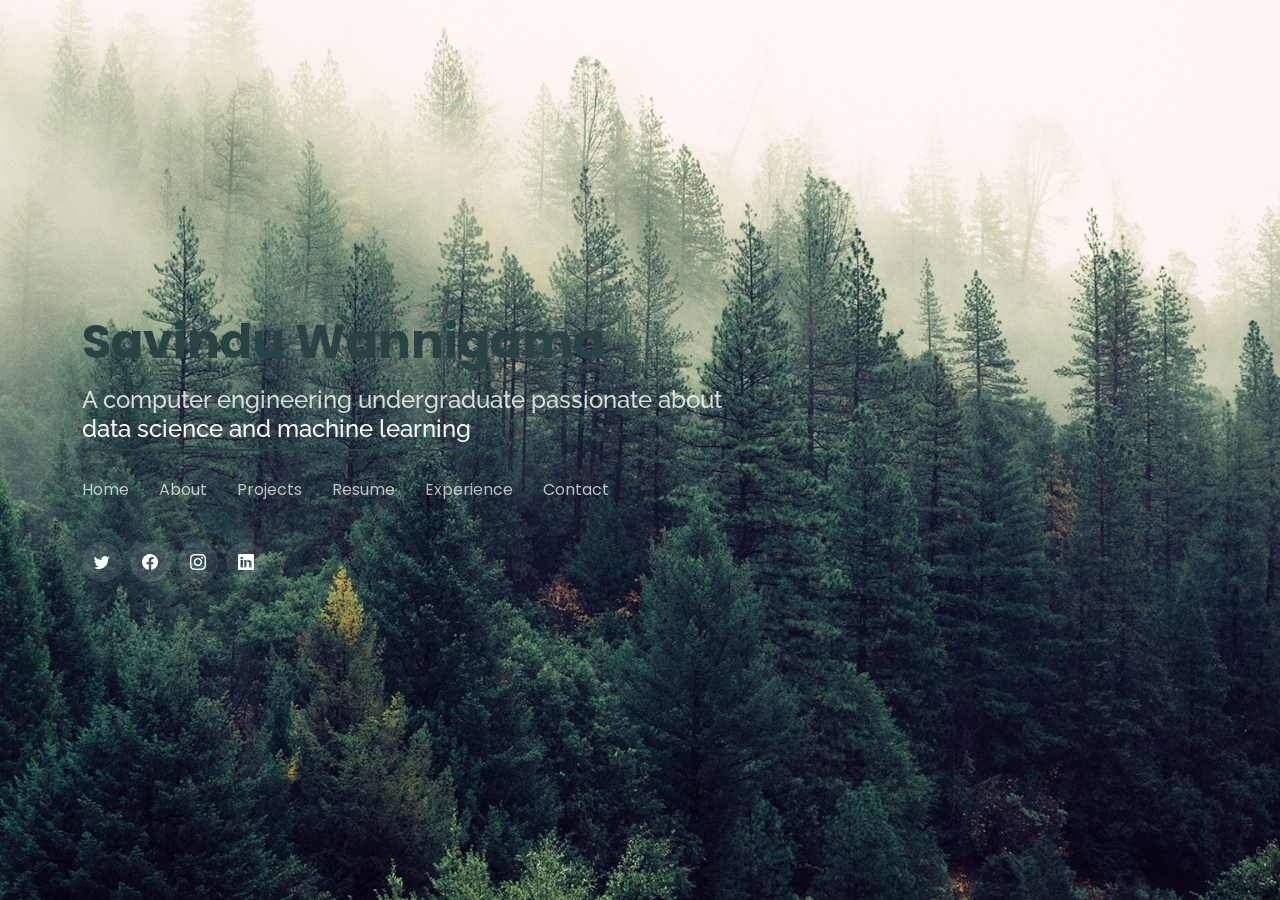
<file: index.html>
<!DOCTYPE html>
<html lang="en">

<head>
  <meta charset="utf-8">
  <meta content="width=device-width, initial-scale=1.0" name="viewport">

  <title>Savindu Wannigama</title>
  <meta content="" name="description">
  <meta content="" name="keywords">

  <!-- Favicons -->
  <link href="assets/img/favicon.png" rel="icon">
  <link href="assets/img/apple-touch-icon.png" rel="apple-touch-icon">

  <!-- Google Fonts -->
  <link href="https://fonts.googleapis.com/css?family=Open+Sans:300,300i,400,400i,600,600i,700,700i|Raleway:300,300i,400,400i,500,500i,600,600i,700,700i|Poppins:300,300i,400,400i,500,500i,600,600i,700,700i" rel="stylesheet">

  <!-- Vendor CSS Files -->
  <link href="assets/vendor/bootstrap/css/bootstrap.min.css" rel="stylesheet">
  <link href="assets/vendor/bootstrap-icons/bootstrap-icons.css" rel="stylesheet">
  <link href="assets/vendor/boxicons/css/boxicons.min.css" rel="stylesheet">
  <link href="assets/vendor/glightbox/css/glightbox.min.css" rel="stylesheet">
  <link href="assets/vendor/remixicon/remixicon.css" rel="stylesheet">
  <link href="assets/vendor/swiper/swiper-bundle.min.css" rel="stylesheet">

  <!-- Template Main CSS File -->
  <link href="assets/css/style.css" rel="stylesheet">

  <!-- =======================================================
  * Template Name: Personal - v4.8.1
  * Template URL: https://bootstrapmade.com/personal-free-resume-bootstrap-template/
  * Author: BootstrapMade.com
  * License: https://bootstrapmade.com/license/
  ======================================================== -->
</head>

<body>

  <!-- ======= Header ======= -->
  <header id="header">
    <div class="container">

      <h1><a href="index.html">Savindu Wannigama</a></h1>
      <!-- Uncomment below if you prefer to use an image logo -->
      <!-- <a href="index.html" class="mr-auto"><img src="assets/img/logo.png" alt="" class="img-fluid"></a> -->
      <!-- <h2>I'm a passionate <span>computer engineer</span> from Sri Lanka</h2> -->
      <h2>A computer engineering undergraduate passionate about <br> <span>data science and machine learning</span></h2>

      <nav id="navbar" class="navbar">
        <ul>
          <li><a class="nav-link" href="#header">Home</a></li>
          <li><a class="nav-link" href="#about">About</a></li>
          <!-- <li><a class="nav-link" href="#resume">Resume</a></li> -->

          <li><a class="nav-link" href="#portfolio">Projects</a></li>
          <li><a class="nav-link" href="docs/savinduwannigamaCV.pdf" target=”_blank”>Resume</a></li>

          <li><a class="nav-link" href="#services">Experience</a></li>
          
          <li><a class="nav-link" href="#contact">Contact</a></li>
        </ul>
        <i class="bi bi-list mobile-nav-toggle"></i>
      </nav><!-- .navbar -->

      <div class="social-links">
        <a href="https://twitter.com/savinduwanni" target=”_blank” class="twitter"><i class="bi bi-twitter"></i></a>
        <a href="https://www.facebook.com/savindu.wannigama/" target=”_blank” class="facebook"><i class="bi bi-facebook"></i></a>
        <a href="https://www.instagram.com/savinduwannigama/" target=”_blank” class="instagram"><i class="bi bi-instagram"></i></a>
        <a href="https://www.linkedin.com/in/savindu-wannigama-a62141216/" target=”_blank” class="linkedin"><i class="bi bi-linkedin"></i></a>
      </div>

    </div>
  </header><!-- End Header -->

  <!-- ======= About Section ======= -->
  <section id="about" class="about">

    <!-- ======= About Me ======= -->
    <div class="about-me container">

      <div class="section-title">
        <h2>About</h2>
        <p>Learn more about me</p>
      </div>

      <div class="row">
        <div class="col-lg-4" data-aos="fade-right">
          <img src="assets/img/me.jpg" class="img-fluid" alt="">
        </div>
        <div class="col-lg-8 pt-4 pt-lg-0 content" data-aos="fade-left">
          <h3>Computer &amp; Software Engineering Undergraduate</h3>
          <p class="fst-italic">
            I am an innovative, forward-thinking individual with an investigative mindset, looking for a challenging and growth-oriented environment to learn about data science, big data, artificial intelligence, and Machine Learning.
          </p>
          <div class="row">
            <div class="col-lg-6">
              <ul>
                <li><i class="bi bi-chevron-right"></i> <strong>Birthday:</strong> <span>30 March 1998</span></li>
                <!-- <li><i class="bi bi-chevron-right"></i> <strong>Website:</strong> <span>www.example.com</span></li> -->
                <li><i class="bi bi-chevron-right"></i> <strong>Phone:</strong> <span>+94 77 625 9252</span></li>
                <li><i class="bi bi-chevron-right"></i> <strong>City:</strong> <span>Kandy, Sri Lanka</span></li>
                <li><i class="bi bi-chevron-right"></i> <strong>Freelance:</strong> <span>Available</span></li>             
              </ul>
            </div>
            <div class="col-lg-6">
              <ul>
                <li><i class="bi bi-chevron-right"></i> <strong>Age:</strong> <span>24</span></li>
                <li><i class="bi bi-chevron-right"></i> <strong>Degree:</strong> <span>Bachelors</span></li>
                <li><i class="bi bi-chevron-right"></i> <strong>E-Mail:</strong> <span>e17369@eng.pdn.ac.lk</span></li>
              </ul>
            </div>
          </div>
          <p>
           I am Savindu Wanngama, currently a third year Computer Engineering undergraduate at the Department of Computer Engineering, Faculty of Engineering, University of Peradeniya, Sri Lanka. I completed  my General Certificate of Education - Advanced Level Examination in 2017 in the Physical Science stream, and succeeded in being ranked 6th in the country, and 1st in the province. Since then, I have been an undergraduate student as mentioned above, and have been successful in maintaining a 4.0/4.0 GPA.
          </p>
        </div>
      </div>

    </div><!-- End About Me -->

    <!-- ======= Interests ======= -->
    <div class="interests container">

      <div class="section-title">
        <h2>Achievements</h2>
      </div>

      <div class="row">
        <div class="col-lg-3 col-md-4">
          <div class="icon-box">
            <i class="ri-fingerprint-line" style="color: #ffbb2c;"></i>
            <h3> IEEEXtreme 14.0 (International)<br><br>
            Country Rank - 32/180 <br><br>Global Rank - 311/2155</li></h3>
          </div>
        </div>
        <div class="col-lg-3 col-md-4 mt-4 mt-md-0">
          <div class="icon-box">
            <i class="ri-bar-chart-box-line" style="color: #5578ff;"></i>
            <h3><br><br>Hacktitude (National)<br><br>
            Rank - 32/200+<br><br><br></h3> 
          </div>
        </div>
        <div class="col-lg-3 col-md-4 mt-4 mt-md-0">
          <div class="icon-box">
            <i class="ri-calendar-todo-line" style="color: #e80368;"></i>
            <h3><br>Mahapola Merit Scholarship (National)<br><br>
            Rank - 32/200+<br><br><br></h3>
          </div>
        </div>
        <div class="col-lg-3 col-md-4 mt-4 mt-lg-0">
          <div class="icon-box">
            <i class="ri-file-list-3-line" style="color: #e361ff;"></i>
            <h3><br>Dialog Merit Scholarship (National)<br><br>
            Rank - 32/200+<br><br><br></h3>
          </div>
        </div>
        </div>
      </div>

    </div><!-- End Interests -->


<!-- ======= Testimonials ======= --> 

<div class="testimonials container">

      <div class="section-title">
        <h2>Skills</h2>
      </div>

      <div class="testimonials-slider swiper" data-aos="fade-up" data-aos-delay="100">
        <div class="swiper-wrapper">

          <div class="swiper-slide">
            <div class="testimonial-item">
               <div class="skills container">
<h5>Languages</h5>
      <div class="row skills-content">

        <div class="col-lg-6">

          <div class="progress">
            <span class="skill">C <i class="val">100%</i></span>
            <div class="progress-bar-wrap">
              <div class="progress-bar" role="progressbar" aria-valuenow="100" aria-valuemin="0" aria-valuemax="100"></div>
            </div>
          </div>

          <div class="progress">
            <span class="skill">Java <i class="val">90%</i></span>
            <div class="progress-bar-wrap">
              <div class="progress-bar" role="progressbar" aria-valuenow="90" aria-valuemin="0" aria-valuemax="100"></div>
            </div>
          </div>

          <div class="progress">
            <span class="skill">Python <i class="val">75%</i></span>
            <div class="progress-bar-wrap">
              <div class="progress-bar" role="progressbar" aria-valuenow="75" aria-valuemin="0" aria-valuemax="100"></div>
            </div>
          </div>
          
          <div class="progress">
            <span class="skill">VerilogHDL <i class="val">90%</i></span>
            <div class="progress-bar-wrap">
              <div class="progress-bar" role="progressbar" aria-valuenow="90" aria-valuemin="0" aria-valuemax="100"></div>
            </div>
          </div>

        </div>

        <div class="col-lg-6">

          <div class="progress">
            <span class="skill">SQL <i class="val">80%</i></span>
            <div class="progress-bar-wrap">
              <div class="progress-bar" role="progressbar" aria-valuenow="80" aria-valuemin="0" aria-valuemax="100"></div>
            </div>
          </div>

          <div class="progress">
            <span class="skill">NoSQL <i class="val">90%</i></span>
            <div class="progress-bar-wrap">
              <div class="progress-bar" role="progressbar" aria-valuenow="90" aria-valuemin="0" aria-valuemax="100"></div>
            </div>
          </div>

          <div class="progress">
            <span class="skill">JavaScript<i class="val">55%</i></span>
            <div class="progress-bar-wrap">
              <div class="progress-bar" role="progressbar" aria-valuenow="55" aria-valuemin="0" aria-valuemax="100"></div>
            </div>
          </div>
          
          <div class="progress">
            <span class="skill">ARM Assembly<i class="val">90%</i></span>
            <div class="progress-bar-wrap">
              <div class="progress-bar" role="progressbar" aria-valuenow="90" aria-valuemin="0" aria-valuemax="100"></div>
            </div>
          </div>

        </div>

      </div>

    </div>
      <div class="swiper-pagination"></div>
            </div>
          </div><!-- End testimonial item -->

          <div class="swiper-slide">
            <div class="testimonial-item">
               <div class="skills container">

      <h5>Developer Tools</h5>
      <div class="row skills-content">

        <div class="col-lg-6">

          <div class="progress">
            <span class="skill">Git<i class="val">100%</i></span>
            <div class="progress-bar-wrap">
              <div class="progress-bar" role="progressbar" aria-valuenow="100" aria-valuemin="0" aria-valuemax="100"></div>
            </div>
          </div>

          <div class="progress">
            <span class="skill">VS Code <i class="val">90%</i></span>
            <div class="progress-bar-wrap">
              <div class="progress-bar" role="progressbar" aria-valuenow="90" aria-valuemin="0" aria-valuemax="100"></div>
            </div>
          </div>

          <div class="progress">
            <span class="skill">Eclipse<i class="val">75%</i></span>
            <div class="progress-bar-wrap">
              <div class="progress-bar" role="progressbar" aria-valuenow="75" aria-valuemin="0" aria-valuemax="100"></div>
            </div>
          </div>

        </div>

        <div class="col-lg-6">

          <div class="progress">
            <span class="skill">Docker <i class="val">80%</i></span>
            <div class="progress-bar-wrap">
              <div class="progress-bar" role="progressbar" aria-valuenow="80" aria-valuemin="0" aria-valuemax="100"></div>
            </div>
          </div>

          <div class="progress">
            <span class="skill">Google Cloud Platform<i class="val">90%</i></span>
            <div class="progress-bar-wrap">
              <div class="progress-bar" role="progressbar" aria-valuenow="90" aria-valuemin="0" aria-valuemax="100"></div>
            </div>
          </div>

          <div class="progress">
            <span class="skill">Node <i class="val">55%</i></span>
            <div class="progress-bar-wrap">
              <div class="progress-bar" role="progressbar" aria-valuenow="55" aria-valuemin="0" aria-valuemax="100"></div>
            </div>
          </div>
          <div class="progress"> </div>

        </div>

      </div>

    </div>
     <div class="swiper-pagination"></div>
            </div>
          </div><!-- End testimonial item -->

          <div class="swiper-slide">
            <div class="testimonial-item">
               <div class="skills container">
               <h5>Technnologies and Frameworks</h5>
               
   <div class="row skills-content">

        <div class="col-lg-6">

          <div class="progress">
            <span class="skill">Linux<i class="val">100%</i></span>
            <div class="progress-bar-wrap">
              <div class="progress-bar" role="progressbar" aria-valuenow="100" aria-valuemin="0" aria-valuemax="100"></div>
            </div>
          </div>

          <div class="progress">
            <span class="skill">Github <i class="val">90%</i></span>
            <div class="progress-bar-wrap">
              <div class="progress-bar" role="progressbar" aria-valuenow="90" aria-valuemin="0" aria-valuemax="100"></div>
            </div>
          </div>

          <div class="progress">
            <span class="skill">Express JS<i class="val">75%</i></span>
            <div class="progress-bar-wrap">
              <div class="progress-bar" role="progressbar" aria-valuenow="75" aria-valuemin="0" aria-valuemax="100"></div>
            </div>
          </div>
          <div class="progress"> </div>
            </div>
          </div>
         <!-- End testimonial item -->

        </div>
       <div class="swiper-pagination"></div>
      </div>

      <div class="owl-carousel testimonials-carousel">

      </div>
</div>
    <!-- End Testimonials  -->

    
  </section><!-- End About Section -->

 
  <!-- ======= Services Section ======= -->
  <section id="services" class="services">
    <div class="container">

      <div class="section-title">
        <h2>Experience</h2>
      </div>

      <div class="row">
        <div class="col-lg-4 col-md-6 d-flex align-items-stretch">
          <div class="icon-box">
            <div class="icon"><i class="bx bx-file"></i></div>
            <h4>Teaching Assistant</h4> 
            <h5>CO222: Programming Methodology</h5>
               <ul style="font-size:12px;text-align:Left">
                 <li> Supervised weekly 2hr long online lab sessions.</li>
                 <li>Created questions for online quizzes based on the C programming Language.</li>
                 <li>One-on-one sessions with students to tutor them on the C programming language and programming methodology
concepts.</li>
               </ul>
            <p style="font-size:13px;"><strong>May, 2021 - Sep, 2021 </strong>
            <br></p>
            <p style="font-size:14px;">Department of Computer Engineering, University of Peradeniya.</p>
          </div>
        </div>

        <div class="col-lg-4 col-md-6 d-flex align-items-stretch mt-4 mt-md-0">
          <div class="icon-box">
            <div class="icon"><i class="bx bx-file"></i></div>
             <h4>Teaching Assistant</h4> 
            <h5>CO224-2021: Computer Architecture</h5>
               <ul style="font-size:12px;text-align:Left">
                 <li>Conducted introductory tutorial sessions on labs. </li>
                 <li>Supervised 2hr long online lab sessions twice a week</li>
                 <li>Created marking schemes to mark lab sessions during a some weeks</li>
                 <li>Invigilated online quizzes every other week</li>
               </ul>
            <p style="font-size:13px;"><strong>Nov, 2021 - Jan, 2022 </strong>
            <br></p>
            <p style="font-size:14px;">Department of Computer Engineering, University of Peradeniya.</p>
          </div>
        </div>

        <div class="col-lg-4 col-md-6 d-flex align-items-stretch mt-4 mt-lg-0">
          <div class="icon-box">
            <div class="icon"><i class="bx bx-slideshow"></i></div>
              <h4>Teaching Assistant</h4> 
            <h5>CO321-2022: Embedded Systems</h5>
            <p style="font-size:13px;"><strong> Sep, 2022 - Present </strong>
            <br></p>
            <p style="font-size:14px;">Department of Computer Engineering, University of Peradeniya.</p>
          </div>
        </div>

        <div class="col-lg-4 col-md-6 d-flex align-items-stretch mt-4">
          <div class="icon-box">
            <div class="icon"><i class="bx bx-slideshow"></i></div>
              <h4>Teaching Assistant</h4> 
            <h5>CO322-2022: Data Structures and Algorithms</h5>
            <p style="font-size:13px;"><strong>Sep, 2022 - Present </strong>
            <br></p>
            <p style="font-size:14px;">Department of Computer Engineering, University of Peradeniya.</p>
          </div>
        </div>

        <div class="col-lg-4 col-md-6 d-flex align-items-stretch mt-4">
          <div class="icon-box">
            <div class="icon"><i class="bx bx-world"></i></div>
              <h4>Member of the Web Consultation Team</h4> 
               <ul style="font-size:12px;text-align:Left">
                 <li>A team of engineering undergraduates volunteering to provide web consultation services to make the digital presence of the University of Peradeniya more impressive and optimized. </li>
                 <li>The team is supervised by <a href="http://www.ce.pdn.ac.lk/academic-staff/roshan-g-ragel/">Prof. Roshan G. Ragel</a> and backed by recent graduates of Department of Computer Engineering, University of Peradeniya.</li>
               </ul>
            <p style="font-size:13px;"><strong>Aug, 2021 - Present </strong>
            <br></p>
            <p style="font-size:14px;">University of Peradeniya.</p>
          </div>
        </div>

      </div>

    </div>
  </section><!-- End Services Section -->

  <!-- ======= Portfolio Section ======= -->
  <section id="portfolio" class="portfolio">
    <div class="container">

      <div class="section-title">
        <h2>Projects</h2>
        <p>My Works</p>
      </div>

      <div class="row portfolio-container">

       <div class="col-lg-4 col-lg-2 portfolio-item filter-app">
          <div class="portfolio-wrap">
            <img src="assets/img/portfolio/project2.png" class="img-fluid" alt="">
            <div class="portfolio-info">
              <h4>Sobriety Detection Using Mobile Phone Gyroscope Data</h4>
              <p>ML, DL, Python, TensorFlow, JavaScript, No-SQL, MQTT</p>
              <div class="portfolio-links">
                <a href="https://github.com/cepdnaclk/e17-co328-Sobriety-Detection-Using-Mobile-Phone-Gyroscope-Data" target="_blank"><i class="bx bx-link"></i></a>
                <a href="Gyroscope.html" data-gallery="portfolioDetailsGallery" data-glightbox="type: external" class="portfolio-details-lightbox" title="Portfolio Details"><i class="bx bx-plus"></i></a>
              </div>
            </div>
          </div>
        </div>

        <div class="col-lg-4 col-md-6 portfolio-item filter-web">
          <div class="portfolio-wrap">
            <img src="assets/img/portfolio/project1.png" class="img-fluid" alt="">
            <div class="portfolio-info">
              <h4>Remote Proctoring <br>System</h4>
              <p>JavaScript, Node, No-SQL, <br>Raspberry Pi, Linux, Jitsi-Meet</p>
              <div class="portfolio-links">
                <a href="https://github.com/cepdnaclk/e17-3yp-remote-proctoring-system" target="_blank"><i class="bx bx-link"></i></a>
                <a href="Proctoring.html" data-gallery="portfolioDetailsGallery" data-glightbox="type: external" class="portfolio-details-lightbox" title="Portfolio Details"><i class="bx bx-plus"></i></a>
              </div>
            </div>
          </div>
        </div>

        <div class="col-lg-4 col-md-6 portfolio-item filter-app">
          <div class="portfolio-wrap">
            <img src="assets/img/portfolio/project3.png" class="img-fluid" alt="">
            <div class="portfolio-info">
               <h4>Reconstructing Highly Degraded License Plate Images <br>System</h4>
              <p>Python, OpenCV</p>
              <div class="portfolio-links">
                <a href="https://github.com/cepdnaclk/e17-co543-Mini-Project-Group-H" target="_blank"><i class="bx bx-link"></i></a>
                <a href="licenseplates.html" data-gallery="portfolioDetailsGallery" data-glightbox="type: external" class="portfolio-details-lightbox" title="Portfolio Details"><i class="bx bx-plus"></i></a>
              </div>
            </div>
          </div>
        </div>

        <div class="col-lg-4 col-md-6 portfolio-item filter-card">
          <div class="portfolio-wrap">
            <img src="assets/img/portfolio/project4.png" class="img-fluid" alt="">
            <div class="portfolio-info">
              <h4>8-Bit Single Cycle Processor <br>System</h4>
              <p>Verilog-HDL</p>
              <div class="portfolio-links">
                <a href="https://github.com/savinduwannigama/8-Bit-Single-Cycle-Processor" target="_blank"><i class="bx bx-link"></i></a>
                <a href="singlecycle.html" data-gallery="portfolioDetailsGallery" data-glightbox="type: external" class="portfolio-details-lightbox" title="Portfolio Details"><i class="bx bx-plus"></i></a>
              
              </div>
            </div>
          </div>
        </div>

        <div class="col-lg-4 col-md-6 portfolio-item filter-web">
          <div class="portfolio-wrap">
            <img src="assets/img/portfolio/project5.png" class="img-fluid" alt="">
            <div class="portfolio-info">
              <h4>Compiler for Cool Language <br>System</h4>
              <p>C++</p>
              <div class="portfolio-links">
                <a href="coolcompiler.html" target="_blank"><i class="bx bx-link"></i></a>
                <a href="coolcompiler.html" data-gallery="portfolioDetailsGallery" data-glightbox="type: external" class="portfolio-details-lightbox" title="Portfolio Details"><i class="bx bx-plus"></i></a>
              </div>
            </div>
          </div>
        </div>

        <div class="col-lg-4 col-md-6 portfolio-item filter-app">
          <div class="portfolio-wrap">
            <img src="assets/img/portfolio/project6.png" class="img-fluid" alt="">
            <div class="portfolio-info">
             <h4>Applet to Generate and Display Fractals <br>System</h4>
              <p>Java, Multi-Threading</p>
              <div class="portfolio-links">
                <a href="https://github.com/savinduwannigama/Fractal-Display-Applet" target="_blank"><i class="bx bx-link"></i></a>
                <a href="fractals.html" data-gallery="portfolioDetailsGallery" data-glightbox="type: external" class="portfolio-details-lightbox" title="Portfolio Details"><i class="bx bx-plus"></i></a>
              </div>
            </div>
          </div>
        </div>

      </div>

    </div>
  </section><!-- End Portfolio Section -->

  <!-- ======= Contact Section ======= -->
  <section id="contact" class="contact">
    <div class="container">

      <div class="section-title">
        <h2>Contact</h2>
        <p>Contact Me</p>
      </div>

      <div class="row mt-2">

        <div class="col-md-6 d-flex align-items-stretch">
          <div class="info-box">
            <i class="bx bx-map"></i>
            <h3>My Address</h3>
            <p>Kandy, Sri Lanka</p>
          </div>
        </div>

        <div class="col-md-6 mt-4 mt-md-0 d-flex align-items-stretch">
          <div class="info-box">
            <i class="bx bx-share-alt"></i>
            <h3>Social Profiles</h3>
            <div class="social-links">
              <a href="https://twitter.com/savinduwanni" class="twitter" target="_blank"><i class="bi bi-twitter"></i></a>
              <a href="https://www.facebook.com/savindu.wannigama/" class="facebook" target="_blank"><i class="bi bi-facebook"></i></a>
              <a href="https://www.instagram.com/savinduwannigama/" class="instagram" target="_blank"><i class="bi bi-instagram"></i></a>
              <a href="https://www.linkedin.com/in/savindu-wannigama-a62141216/" class="linkedin" target="_blank"><i class="bi bi-linkedin"></i></a>
            </div>
          </div>
        </div>

        <div class="col-md-6 mt-4 d-flex align-items-stretch">
          <div class="info-box">
            <i class="bx bx-envelope"></i>
            <h3>Email Me</h3>
            <a href="mailto:e17369@eng.pdn.ac.lk" target="_blank"><p style="color:white"> e17369@eng.pdn.ac.lk</p> </a>
          </div>
        </div>
        <div class="col-md-6 mt-4 d-flex align-items-stretch">
          <div class="info-box">
            <i class="bx bx-phone-call"></i>
            <h3>Call Me</h3>
            <p>+94 77 625 9252</p>
          </div>
        </div>
      </div>

      <form action="forms/contact.php" method="post" role="form" class="php-email-form mt-4">
        <div class="row">
          <div class="col-md-6 form-group">
            <input type="text" name="name" class="form-control" id="name" placeholder="Your Name" required>
          </div>
          <div class="col-md-6 form-group mt-3 mt-md-0">
            <input type="email" class="form-control" name="email" id="email" placeholder="Your Email" required>
          </div>
        </div>
        <div class="form-group mt-3">
          <input type="text" class="form-control" name="subject" id="subject" placeholder="Subject" required>
        </div>
        <div class="form-group mt-3">
          <textarea class="form-control" name="message" rows="5" placeholder="Message" required></textarea>
        </div>
        <div class="my-3">
          <div class="loading">Loading</div>
          <div class="error-message"></div>
          <div class="sent-message">Your message has been sent. Thank you!</div>
        </div>
        <div class="text-center"><button type="submit">Send Message</button></div>
      </form>

    </div>
  </section><!-- End Contact Section -->

  <div class="credits">
    <!-- All the links in the footer should remain intact. -->
    <!-- You can delete the links only if you purchased the pro version. -->
    <!-- Licensing information: https://bootstrapmade.com/license/ -->
    <!-- Purchase the pro version with working PHP/AJAX contact form: https://bootstrapmade.com/personal-free-resume-bootstrap-template/ -->
  

  <!-- Vendor JS Files -->
  <script src="assets/vendor/purecounter/purecounter_vanilla.js"></script>
  <script src="assets/vendor/bootstrap/js/bootstrap.bundle.min.js"></script>
  <script src="assets/vendor/glightbox/js/glightbox.min.js"></script>
  <script src="assets/vendor/isotope-layout/isotope.pkgd.min.js"></script>
  <script src="assets/vendor/swiper/swiper-bundle.min.js"></script>
  <script src="assets/vendor/waypoints/noframework.waypoints.js"></script>
  <script src="assets/vendor/php-email-form/validate.js"></script>

  <!-- Template Main JS File -->
  <script src="assets/js/main.js"></script>

</body>

</html>
</file>
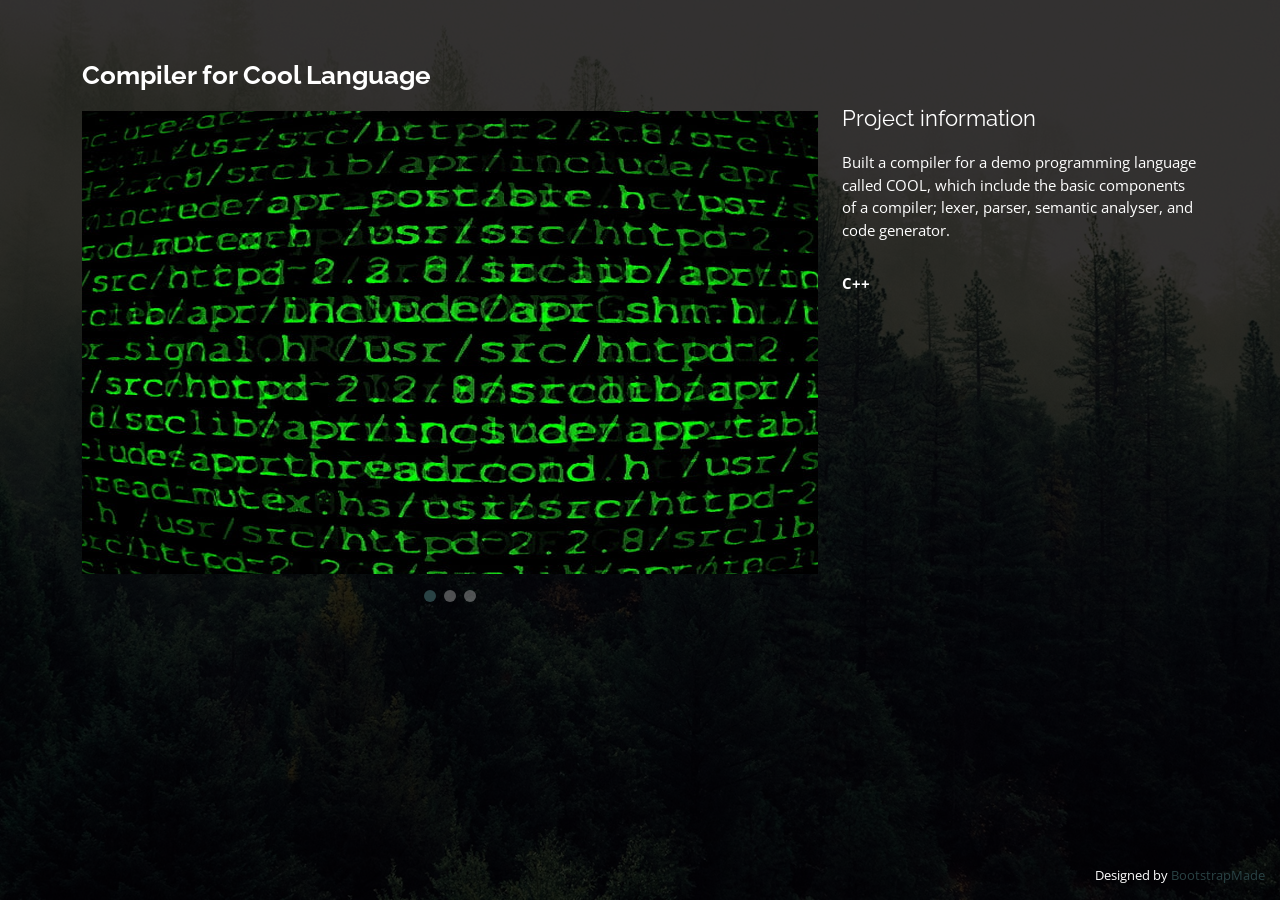
<file: coolcompiler.html>
<!DOCTYPE html>
<html lang="en">

<head>
  <meta charset="utf-8">
  <meta content="width=device-width, initial-scale=1.0" name="viewport">

  <title>Portfolio Details - Personal Bootstrap Template</title>
  <meta content="" name="description">
  <meta content="" name="keywords">

  <!-- Favicons -->
  <link href="assets/img/favicon.png" rel="icon">
  <link href="assets/img/apple-touch-icon.png" rel="apple-touch-icon">

  <!-- Google Fonts -->
  <link href="https://fonts.googleapis.com/css?family=Open+Sans:300,300i,400,400i,600,600i,700,700i|Raleway:300,300i,400,400i,500,500i,600,600i,700,700i|Poppins:300,300i,400,400i,500,500i,600,600i,700,700i" rel="stylesheet">

  <!-- Vendor CSS Files -->
  <link href="assets/vendor/bootstrap/css/bootstrap.min.css" rel="stylesheet">
  <link href="assets/vendor/bootstrap-icons/bootstrap-icons.css" rel="stylesheet">
  <link href="assets/vendor/boxicons/css/boxicons.min.css" rel="stylesheet">
  <link href="assets/vendor/glightbox/css/glightbox.min.css" rel="stylesheet">
  <link href="assets/vendor/remixicon/remixicon.css" rel="stylesheet">
  <link href="assets/vendor/swiper/swiper-bundle.min.css" rel="stylesheet">

  <!-- Template Main CSS File -->
  <link href="assets/css/style.css" rel="stylesheet">

  <!-- =======================================================
  * Template Name: Personal - v4.8.1
  * Template URL: https://bootstrapmade.com/personal-free-resume-bootstrap-template/
  * Author: BootstrapMade.com
  * License: https://bootstrapmade.com/license/
  ======================================================== -->
</head>

<body>

  <main id="main">

    <!-- ======= Portfolio Details ======= -->
    <div id="portfolio-details" class="portfolio-details">
      <div class="container">

        <div class="row">

          <div class="col-lg-8">
            <h2 class="portfolio-title">Compiler for Cool Language</h2>

            <div class="portfolio-details-slider swiper">
              <div class="swiper-wrapper align-items-center">

                <div class="swiper-slide">
                  <img src="assets/img/portfolio/project51.png" alt="">
                </div>

                <div class="swiper-slide">
                  <img src="assets/img/portfolio/project52.png" alt="">
                </div>

                <div class="swiper-slide">
                  <img src="assets/img/portfolio/project53.png" alt="">
                </div>

              </div>
              <div class="swiper-pagination"></div>
            </div>

          </div>

          <div class="col-lg-4 portfolio-info">
            <h3>Project information</h3>
            <ul>
              <li>Built a compiler for a demo programming language called COOL, which include the basic components of a compiler;
lexer, parser, semantic analyser, and code generator.</li>
            </ul>

            <p><strong>
              C++</strong>
            </p>
          </div>

        </div>

      </div>
    </div><!-- End Portfolio Details -->

  </main><!-- End #main -->

  <div class="credits">
    <!-- All the links in the footer should remain intact. -->
    <!-- You can delete the links only if you purchased the pro version. -->
    <!-- Licensing information: https://bootstrapmade.com/license/ -->
    <!-- Purchase the pro version with working PHP/AJAX contact form: https://bootstrapmade.com/personal-free-resume-bootstrap-template/ -->
    Designed by <a href="https://bootstrapmade.com/">BootstrapMade</a>
  </div>

  <!-- Vendor JS Files -->
  <script src="assets/vendor/purecounter/purecounter_vanilla.js"></script>
  <script src="assets/vendor/bootstrap/js/bootstrap.bundle.min.js"></script>
  <script src="assets/vendor/glightbox/js/glightbox.min.js"></script>
  <script src="assets/vendor/isotope-layout/isotope.pkgd.min.js"></script>
  <script src="assets/vendor/swiper/swiper-bundle.min.js"></script>
  <script src="assets/vendor/waypoints/noframework.waypoints.js"></script>
  <script src="assets/vendor/php-email-form/validate.js"></script>

  <!-- Template Main JS File -->
  <script src="assets/js/main.js"></script>

</body>

</html>
</file>
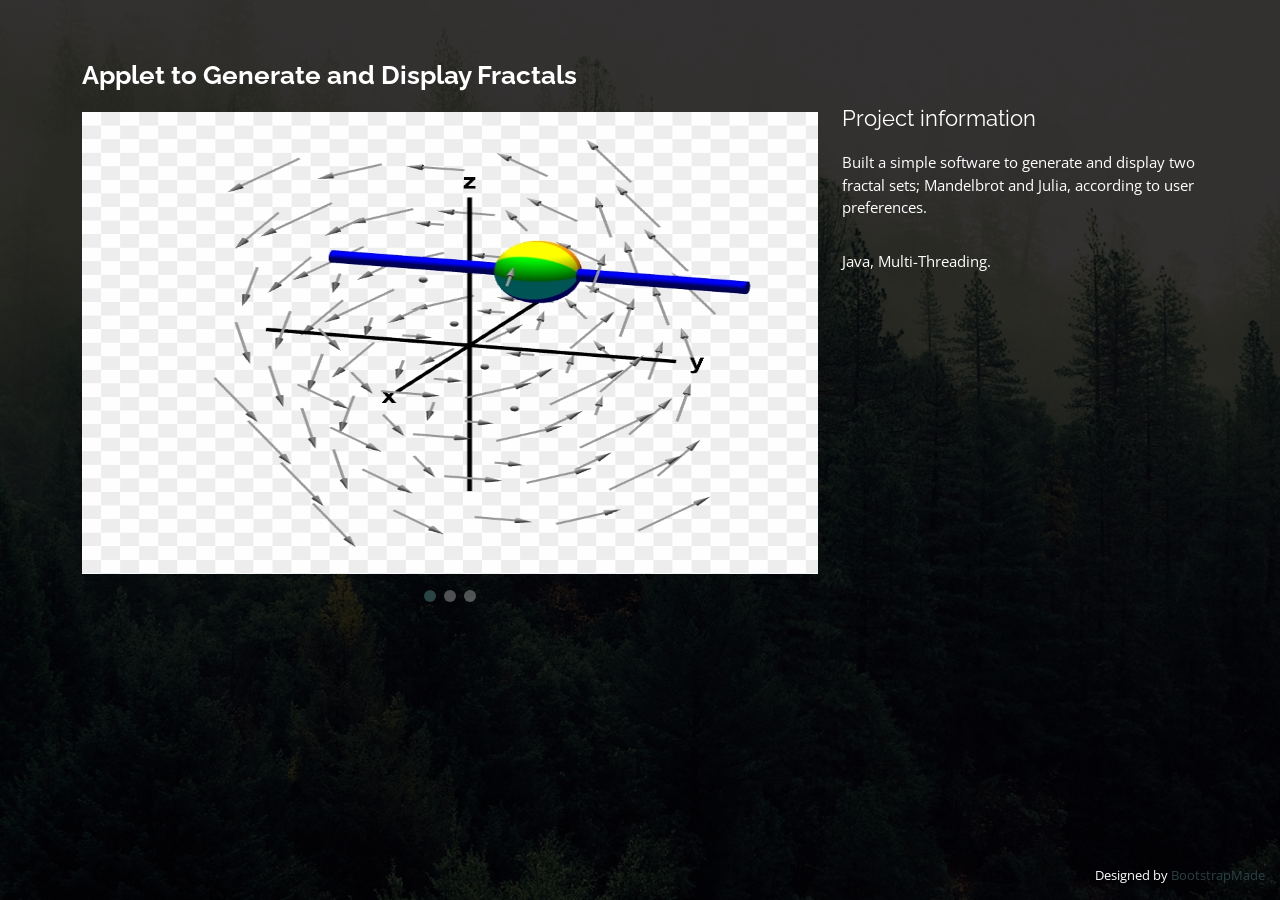
<file: fractals.html>
<!DOCTYPE html>
<html lang="en">

<head>
  <meta charset="utf-8">
  <meta content="width=device-width, initial-scale=1.0" name="viewport">

  <title>Portfolio Details - Personal Bootstrap Template</title>
  <meta content="" name="description">
  <meta content="" name="keywords">

  <!-- Favicons -->
  <link href="assets/img/favicon.png" rel="icon">
  <link href="assets/img/apple-touch-icon.png" rel="apple-touch-icon">

  <!-- Google Fonts -->
  <link href="https://fonts.googleapis.com/css?family=Open+Sans:300,300i,400,400i,600,600i,700,700i|Raleway:300,300i,400,400i,500,500i,600,600i,700,700i|Poppins:300,300i,400,400i,500,500i,600,600i,700,700i" rel="stylesheet">

  <!-- Vendor CSS Files -->
  <link href="assets/vendor/bootstrap/css/bootstrap.min.css" rel="stylesheet">
  <link href="assets/vendor/bootstrap-icons/bootstrap-icons.css" rel="stylesheet">
  <link href="assets/vendor/boxicons/css/boxicons.min.css" rel="stylesheet">
  <link href="assets/vendor/glightbox/css/glightbox.min.css" rel="stylesheet">
  <link href="assets/vendor/remixicon/remixicon.css" rel="stylesheet">
  <link href="assets/vendor/swiper/swiper-bundle.min.css" rel="stylesheet">

  <!-- Template Main CSS File -->
  <link href="assets/css/style.css" rel="stylesheet">

  <!-- =======================================================
  * Template Name: Personal - v4.8.1
  * Template URL: https://bootstrapmade.com/personal-free-resume-bootstrap-template/
  * Author: BootstrapMade.com
  * License: https://bootstrapmade.com/license/
  ======================================================== -->
</head>

<body>

  <main id="main">

    <!-- ======= Portfolio Details ======= -->
    <div id="portfolio-details" class="portfolio-details">
      <div class="container">

        <div class="row">

          <div class="col-lg-8">
            <h2 class="portfolio-title">Applet to Generate and Display Fractals</h2>

            <div class="portfolio-details-slider swiper">
              <div class="swiper-wrapper align-items-center">

                <div class="swiper-slide">
                  <img src="assets/img/portfolio/project61.png" alt="">
                </div>

                <div class="swiper-slide">
                  <img src="assets/img/portfolio/project62.png" alt="">
                </div>

                <div class="swiper-slide">
                  <img src="assets/img/portfolio/project63.png" alt="">
                </div>

              </div>
              <div class="swiper-pagination"></div>
            </div>

          </div>

          <div class="col-lg-4 portfolio-info">
            <h3>Project information</h3>
            <ul>
              <li> Built a simple software to generate and display two fractal sets; Mandelbrot and Julia, according to user preferences.</li>
            </ul>

            <p>
              Java, Multi-Threading.
            </p>
          </div>

        </div>

      </div>
    </div><!-- End Portfolio Details -->

  </main><!-- End #main -->

  <div class="credits">
    <!-- All the links in the footer should remain intact. -->
    <!-- You can delete the links only if you purchased the pro version. -->
    <!-- Licensing information: https://bootstrapmade.com/license/ -->
    <!-- Purchase the pro version with working PHP/AJAX contact form: https://bootstrapmade.com/personal-free-resume-bootstrap-template/ -->
    Designed by <a href="https://bootstrapmade.com/">BootstrapMade</a>
  </div>

  <!-- Vendor JS Files -->
  <script src="assets/vendor/purecounter/purecounter_vanilla.js"></script>
  <script src="assets/vendor/bootstrap/js/bootstrap.bundle.min.js"></script>
  <script src="assets/vendor/glightbox/js/glightbox.min.js"></script>
  <script src="assets/vendor/isotope-layout/isotope.pkgd.min.js"></script>
  <script src="assets/vendor/swiper/swiper-bundle.min.js"></script>
  <script src="assets/vendor/waypoints/noframework.waypoints.js"></script>
  <script src="assets/vendor/php-email-form/validate.js"></script>

  <!-- Template Main JS File -->
  <script src="assets/js/main.js"></script>

</body>

</html>
</file>
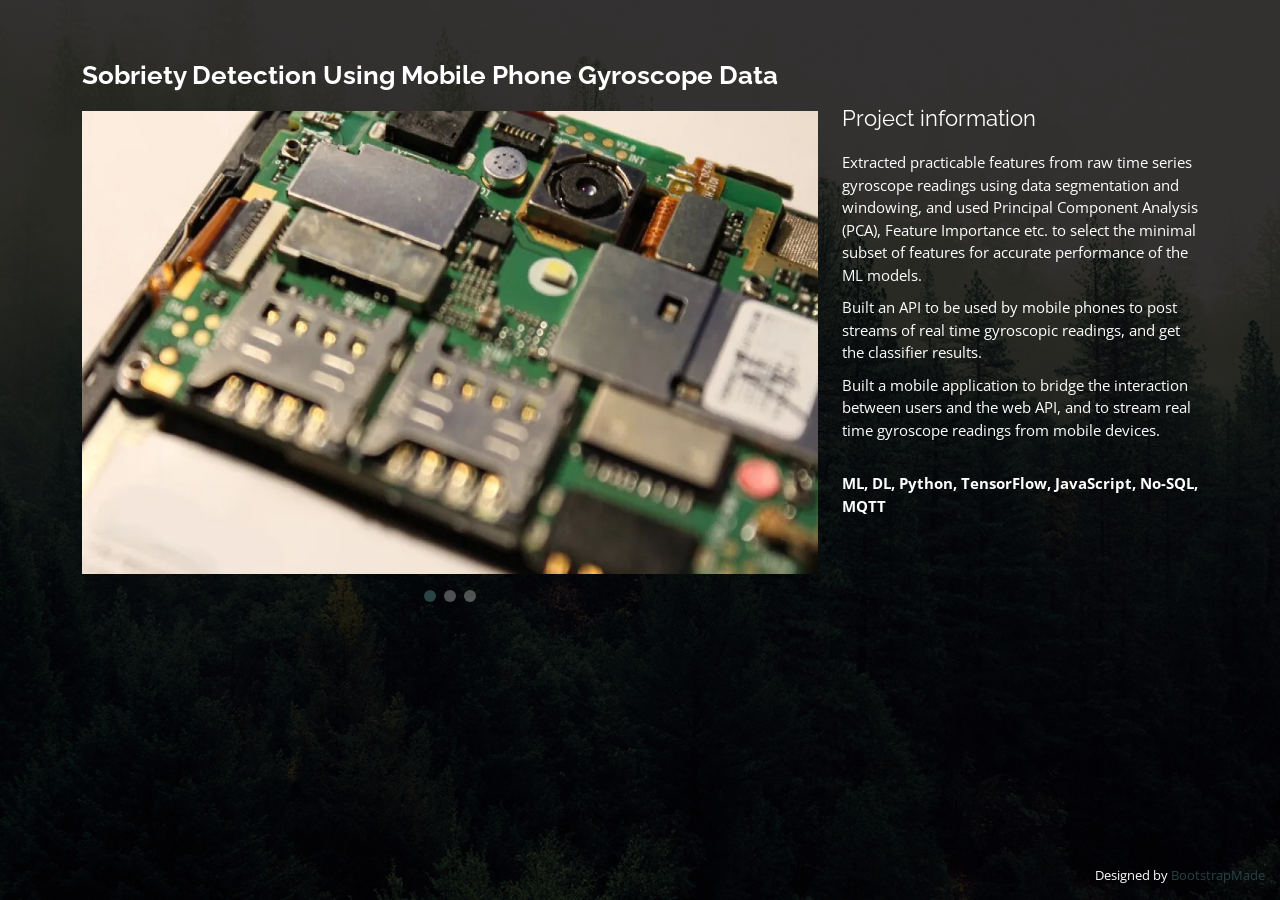
<file: Gyroscope.html>
<!DOCTYPE html>
<html lang="en">

<head>
  <meta charset="utf-8">
  <meta content="width=device-width, initial-scale=1.0" name="viewport">

  <title>Portfolio Details - Personal Bootstrap Template</title>
  <meta content="" name="description">
  <meta content="" name="keywords">

  <!-- Favicons -->
  <link href="assets/img/favicon.png" rel="icon">
  <link href="assets/img/apple-touch-icon.png" rel="apple-touch-icon">

  <!-- Google Fonts -->
  <link href="https://fonts.googleapis.com/css?family=Open+Sans:300,300i,400,400i,600,600i,700,700i|Raleway:300,300i,400,400i,500,500i,600,600i,700,700i|Poppins:300,300i,400,400i,500,500i,600,600i,700,700i" rel="stylesheet">

  <!-- Vendor CSS Files -->
  <link href="assets/vendor/bootstrap/css/bootstrap.min.css" rel="stylesheet">
  <link href="assets/vendor/bootstrap-icons/bootstrap-icons.css" rel="stylesheet">
  <link href="assets/vendor/boxicons/css/boxicons.min.css" rel="stylesheet">
  <link href="assets/vendor/glightbox/css/glightbox.min.css" rel="stylesheet">
  <link href="assets/vendor/remixicon/remixicon.css" rel="stylesheet">
  <link href="assets/vendor/swiper/swiper-bundle.min.css" rel="stylesheet">

  <!-- Template Main CSS File -->
  <link href="assets/css/style.css" rel="stylesheet">

  <!-- =======================================================
  * Template Name: Personal - v4.8.1
  * Template URL: https://bootstrapmade.com/personal-free-resume-bootstrap-template/
  * Author: BootstrapMade.com
  * License: https://bootstrapmade.com/license/
  ======================================================== -->
</head>

<body>

  <main id="main">

    <!-- ======= Portfolio Details ======= -->
    <div id="portfolio-details" class="portfolio-details">
      <div class="container">

        <div class="row">

          <div class="col-lg-8">
            <h2 class="portfolio-title">Sobriety Detection Using Mobile Phone Gyroscope Data</h2>

            <div class="portfolio-details-slider swiper">
              <div class="swiper-wrapper align-items-center">

                <div class="swiper-slide">
                  <img src="assets/img/portfolio/project21.png" alt="">
                </div>

                <div class="swiper-slide">
                  <img src="assets/img/portfolio/project22.png" alt="">
                </div>

                <div class="swiper-slide">
                  <img src="assets/img/portfolio/project23.png" alt="">
                </div>

              </div>
              <div class="swiper-pagination"></div>
            </div>

          </div>

          <div class="col-lg-4 portfolio-info">
            <h3>Project information</h3>
            <ul>
              <li>Extracted practicable features from raw time series gyroscope readings using data segmentation and windowing, and used
Principal Component Analysis (PCA), Feature Importance etc. to select the minimal subset of features for accurate
performance of the ML models.</li>
              <li><Trained several Machine Learning and Deep Learning models using the extracted features to classify users based on their
sobriety using real time mobile phone gyroscope readings</li>
              <li>Built an API to be used by mobile phones to post streams of real time gyroscopic readings, and get the classifier results.</li>
              <li>Built a mobile application to bridge the interaction between users and the web API, and to stream real time gyroscope
readings from mobile devices.</li>
            </ul>

            <p><strong>ML, DL, Python, TensorFlow, JavaScript, No-SQL, MQTT</strong>
            </p>
          </div>

        </div>

      </div>
    </div><!-- End Portfolio Details -->

  </main><!-- End #main -->

  <div class="credits">
    <!-- All the links in the footer should remain intact. -->
    <!-- You can delete the links only if you purchased the pro version. -->
    <!-- Licensing information: https://bootstrapmade.com/license/ -->
    <!-- Purchase the pro version with working PHP/AJAX contact form: https://bootstrapmade.com/personal-free-resume-bootstrap-template/ -->
    Designed by <a href="https://bootstrapmade.com/">BootstrapMade</a>
  </div>

  <!-- Vendor JS Files -->
  <script src="assets/vendor/purecounter/purecounter_vanilla.js"></script>
  <script src="assets/vendor/bootstrap/js/bootstrap.bundle.min.js"></script>
  <script src="assets/vendor/glightbox/js/glightbox.min.js"></script>
  <script src="assets/vendor/isotope-layout/isotope.pkgd.min.js"></script>
  <script src="assets/vendor/swiper/swiper-bundle.min.js"></script>
  <script src="assets/vendor/waypoints/noframework.waypoints.js"></script>
  <script src="assets/vendor/php-email-form/validate.js"></script>

  <!-- Template Main JS File -->
  <script src="assets/js/main.js"></script>

</body>

</html>
</file>
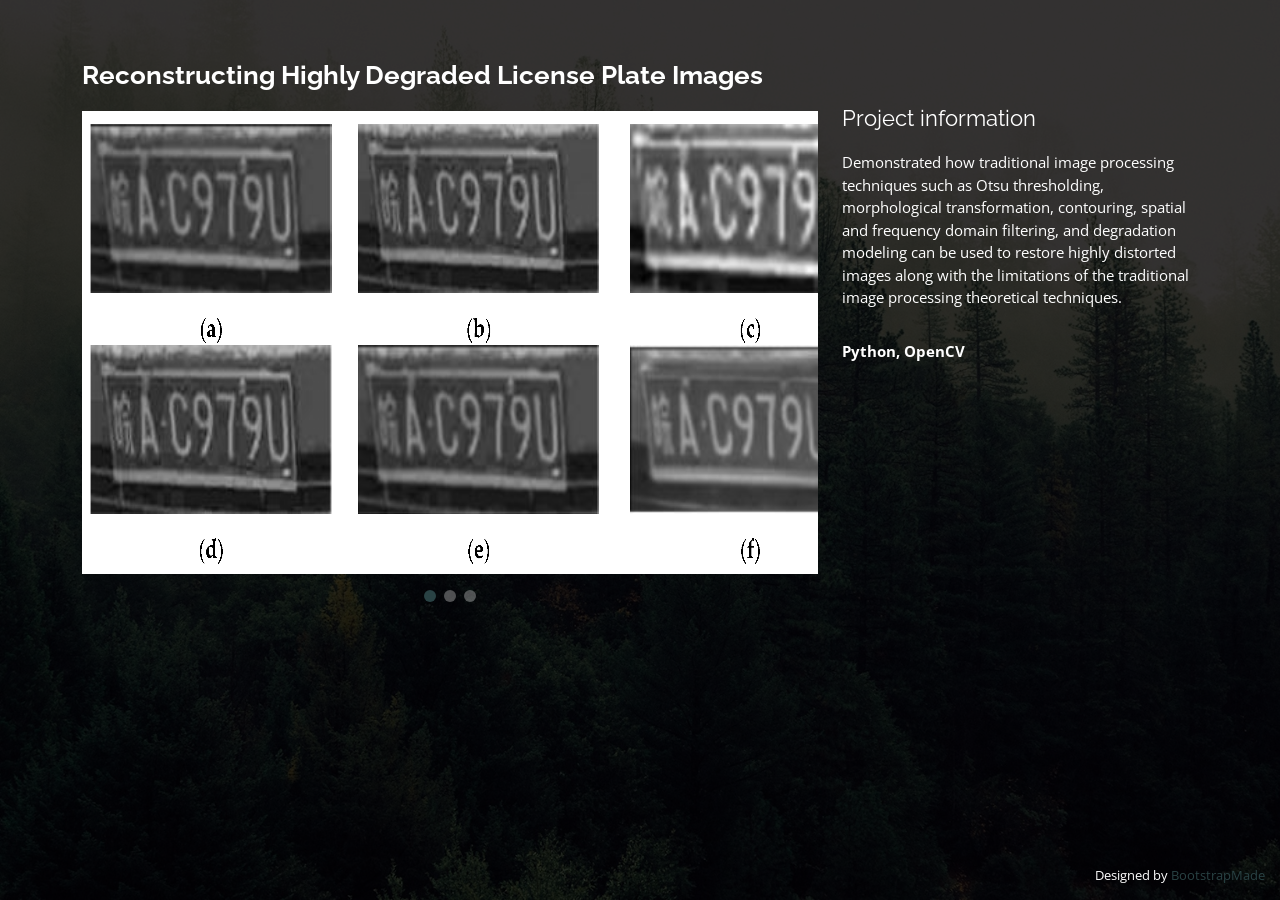
<file: licenseplates.html>
<!DOCTYPE html>
<html lang="en">

<head>
  <meta charset="utf-8">
  <meta content="width=device-width, initial-scale=1.0" name="viewport">

  <title>Portfolio Details - Personal Bootstrap Template</title>
  <meta content="" name="description">
  <meta content="" name="keywords">

  <!-- Favicons -->
  <link href="assets/img/favicon.png" rel="icon">
  <link href="assets/img/apple-touch-icon.png" rel="apple-touch-icon">

  <!-- Google Fonts -->
  <link href="https://fonts.googleapis.com/css?family=Open+Sans:300,300i,400,400i,600,600i,700,700i|Raleway:300,300i,400,400i,500,500i,600,600i,700,700i|Poppins:300,300i,400,400i,500,500i,600,600i,700,700i" rel="stylesheet">

  <!-- Vendor CSS Files -->
  <link href="assets/vendor/bootstrap/css/bootstrap.min.css" rel="stylesheet">
  <link href="assets/vendor/bootstrap-icons/bootstrap-icons.css" rel="stylesheet">
  <link href="assets/vendor/boxicons/css/boxicons.min.css" rel="stylesheet">
  <link href="assets/vendor/glightbox/css/glightbox.min.css" rel="stylesheet">
  <link href="assets/vendor/remixicon/remixicon.css" rel="stylesheet">
  <link href="assets/vendor/swiper/swiper-bundle.min.css" rel="stylesheet">

  <!-- Template Main CSS File -->
  <link href="assets/css/style.css" rel="stylesheet">

  <!-- =======================================================
  * Template Name: Personal - v4.8.1
  * Template URL: https://bootstrapmade.com/personal-free-resume-bootstrap-template/
  * Author: BootstrapMade.com
  * License: https://bootstrapmade.com/license/
  ======================================================== -->
</head>

<body>

  <main id="main">

    <!-- ======= Portfolio Details ======= -->
    <div id="portfolio-details" class="portfolio-details">
      <div class="container">

        <div class="row">

          <div class="col-lg-8">
            <h2 class="portfolio-title">Reconstructing Highly Degraded License Plate Images</h2>

            <div class="portfolio-details-slider swiper">
              <div class="swiper-wrapper align-items-center">

                <div class="swiper-slide">
                  <img src="assets/img/portfolio/project31.png" alt="">
                </div>

                <div class="swiper-slide">
                  <img src="assets/img/portfolio/project32.png" alt="">
                </div>

                <div class="swiper-slide">
                  <img src="assets/img/portfolio/project33.png" alt="">
                </div>

              </div>
              <div class="swiper-pagination"></div>
            </div>

          </div>

          <div class="col-lg-4 portfolio-info">
            <h3>Project information</h3>
            <ul>
              <li> Demonstrated how traditional image processing techniques such as Otsu thresholding, morphological transformation,
contouring, spatial and frequency domain filtering, and degradation modeling can be used to restore highly distorted
images along with the limitations of the traditional image processing theoretical techniques.</li>
            </ul>

            <p><strong>Python, OpenCV</strong></p>
          </div>

        </div>

      </div>
    </div><!-- End Portfolio Details -->

  </main><!-- End #main -->

  <div class="credits">
    <!-- All the links in the footer should remain intact. -->
    <!-- You can delete the links only if you purchased the pro version. -->
    <!-- Licensing information: https://bootstrapmade.com/license/ -->
    <!-- Purchase the pro version with working PHP/AJAX contact form: https://bootstrapmade.com/personal-free-resume-bootstrap-template/ -->
    Designed by <a href="https://bootstrapmade.com/">BootstrapMade</a>
  </div>

  <!-- Vendor JS Files -->
  <script src="assets/vendor/purecounter/purecounter_vanilla.js"></script>
  <script src="assets/vendor/bootstrap/js/bootstrap.bundle.min.js"></script>
  <script src="assets/vendor/glightbox/js/glightbox.min.js"></script>
  <script src="assets/vendor/isotope-layout/isotope.pkgd.min.js"></script>
  <script src="assets/vendor/swiper/swiper-bundle.min.js"></script>
  <script src="assets/vendor/waypoints/noframework.waypoints.js"></script>
  <script src="assets/vendor/php-email-form/validate.js"></script>

  <!-- Template Main JS File -->
  <script src="assets/js/main.js"></script>

</body>

</html>
</file>
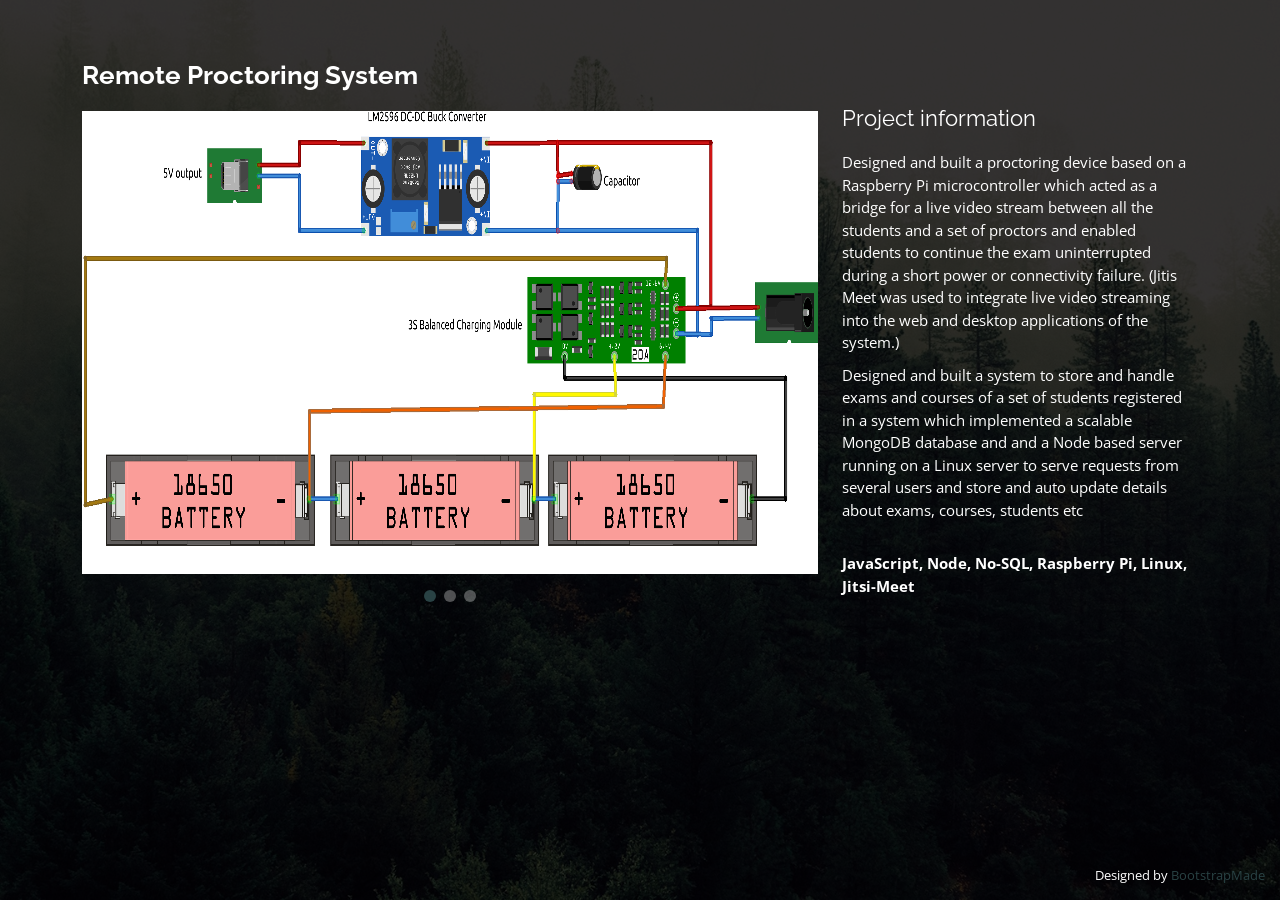
<file: Proctoring.html>
<!DOCTYPE html>
<html lang="en">

<head>
  <meta charset="utf-8">
  <meta content="width=device-width, initial-scale=1.0" name="viewport">

  <title>Portfolio Details - Personal Bootstrap Template</title>
  <meta content="" name="description">
  <meta content="" name="keywords">

  <!-- Favicons -->
  <link href="assets/img/favicon.png" rel="icon">
  <link href="assets/img/apple-touch-icon.png" rel="apple-touch-icon">

  <!-- Google Fonts -->
  <link href="https://fonts.googleapis.com/css?family=Open+Sans:300,300i,400,400i,600,600i,700,700i|Raleway:300,300i,400,400i,500,500i,600,600i,700,700i|Poppins:300,300i,400,400i,500,500i,600,600i,700,700i" rel="stylesheet">

  <!-- Vendor CSS Files -->
  <link href="assets/vendor/bootstrap/css/bootstrap.min.css" rel="stylesheet">
  <link href="assets/vendor/bootstrap-icons/bootstrap-icons.css" rel="stylesheet">
  <link href="assets/vendor/boxicons/css/boxicons.min.css" rel="stylesheet">
  <link href="assets/vendor/glightbox/css/glightbox.min.css" rel="stylesheet">
  <link href="assets/vendor/remixicon/remixicon.css" rel="stylesheet">
  <link href="assets/vendor/swiper/swiper-bundle.min.css" rel="stylesheet">

  <!-- Template Main CSS File -->
  <link href="assets/css/style.css" rel="stylesheet">

  <!-- =======================================================
  * Template Name: Personal - v4.8.1
  * Template URL: https://bootstrapmade.com/personal-free-resume-bootstrap-template/
  * Author: BootstrapMade.com
  * License: https://bootstrapmade.com/license/
  ======================================================== -->
</head>

<body>

  <main id="main">

    <!-- ======= Portfolio Details ======= -->
    <div id="portfolio-details" class="portfolio-details">
      <div class="container">

        <div class="row">

          <div class="col-lg-8">
            <h2 class="portfolio-title">Remote Proctoring System</h2>

            <div class="portfolio-details-slider swiper">
              <div class="swiper-wrapper align-items-center">

                <div class="swiper-slide">
                  <img src="assets/img/portfolio/project11.png" alt="">
                </div>

                <div class="swiper-slide">
                  <img src="assets/img/portfolio/project12.png" alt="">
                </div>

                <div class="swiper-slide">
                  <img src="assets/img/portfolio/project13.png" alt="">
                </div>

              </div>
              <div class="swiper-pagination"></div>
            </div>

          </div>

          <div class="col-lg-4 portfolio-info">
            <h3>Project information</h3>
            <ul>
              <li>Designed and built a proctoring device based on a Raspberry Pi microcontroller which acted as a bridge for a live video
stream between all the students and a set of proctors and enabled students to continue the exam uninterrupted during a
short power or connectivity failure. (Jitis Meet was used to integrate live video streaming into the web and desktop
applications of the system.)</li>
              <li>Designed and built a system to store and handle exams and courses of a set of students registered in a system which
implemented a scalable MongoDB database and and a Node based server running on a Linux server to serve requests
from several users and store and auto update details about exams, courses, students etc</li>
             
            </ul>

            <p><strong>JavaScript, Node, No-SQL, Raspberry Pi, Linux, Jitsi-Meet</strong>
            </p>
          </div>

        </div>

      </div>
    </div><!-- End Portfolio Details -->

  </main><!-- End #main -->

  <div class="credits">
    <!-- All the links in the footer should remain intact. -->
    <!-- You can delete the links only if you purchased the pro version. -->
    <!-- Licensing information: https://bootstrapmade.com/license/ -->
    <!-- Purchase the pro version with working PHP/AJAX contact form: https://bootstrapmade.com/personal-free-resume-bootstrap-template/ -->
    Designed by <a href="https://bootstrapmade.com/">BootstrapMade</a>
  </div>

  <!-- Vendor JS Files -->
  <script src="assets/vendor/purecounter/purecounter_vanilla.js"></script>
  <script src="assets/vendor/bootstrap/js/bootstrap.bundle.min.js"></script>
  <script src="assets/vendor/glightbox/js/glightbox.min.js"></script>
  <script src="assets/vendor/isotope-layout/isotope.pkgd.min.js"></script>
  <script src="assets/vendor/swiper/swiper-bundle.min.js"></script>
  <script src="assets/vendor/waypoints/noframework.waypoints.js"></script>
  <script src="assets/vendor/php-email-form/validate.js"></script>

  <!-- Template Main JS File -->
  <script src="assets/js/main.js"></script>

</body>

</html>
</file>
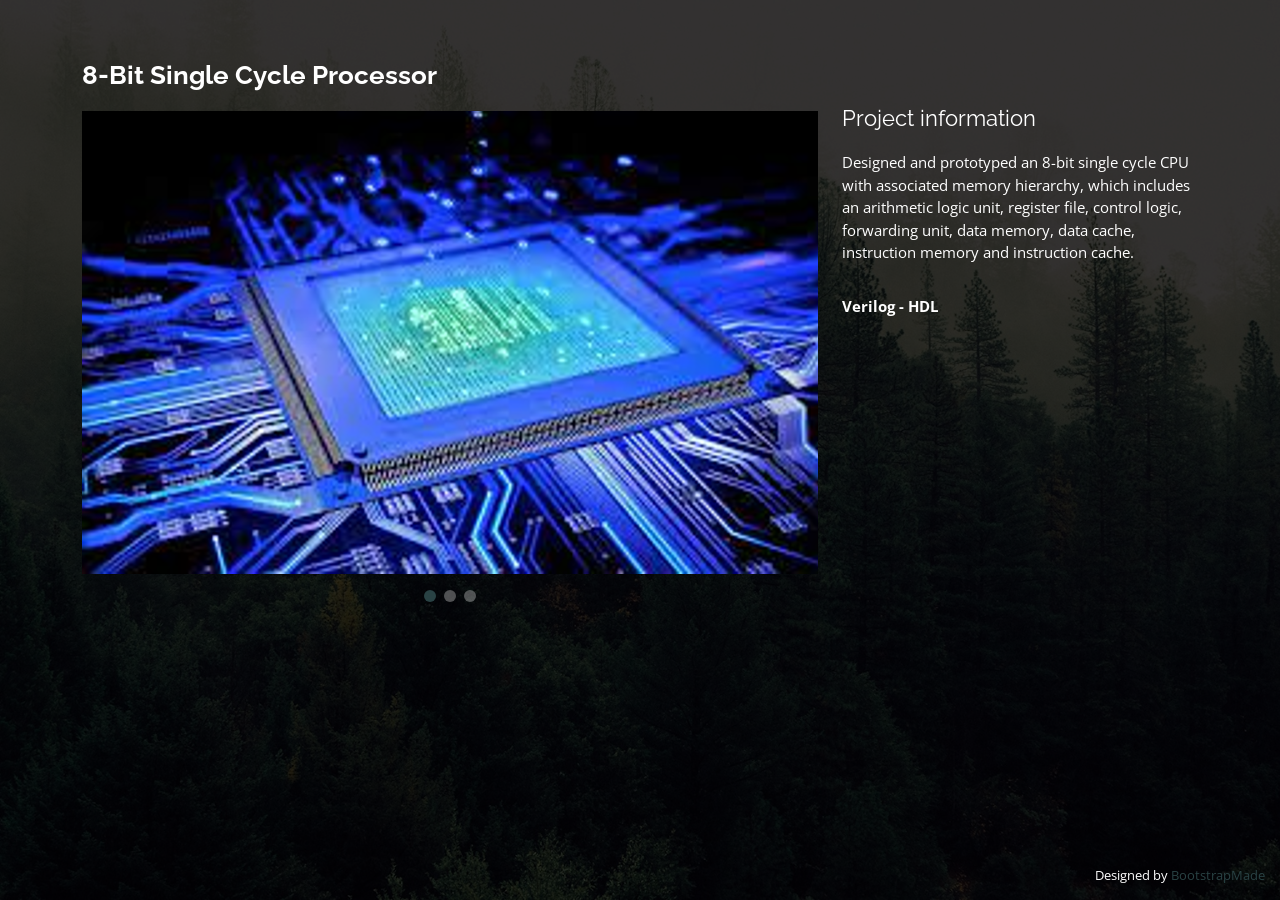
<file: singlecycle.html>
<!DOCTYPE html>
<html lang="en">

<head>
  <meta charset="utf-8">
  <meta content="width=device-width, initial-scale=1.0" name="viewport">

  <title>Portfolio Details - Personal Bootstrap Template</title>
  <meta content="" name="description">
  <meta content="" name="keywords">

  <!-- Favicons -->
  <link href="assets/img/favicon.png" rel="icon">
  <link href="assets/img/apple-touch-icon.png" rel="apple-touch-icon">

  <!-- Google Fonts -->
  <link href="https://fonts.googleapis.com/css?family=Open+Sans:300,300i,400,400i,600,600i,700,700i|Raleway:300,300i,400,400i,500,500i,600,600i,700,700i|Poppins:300,300i,400,400i,500,500i,600,600i,700,700i" rel="stylesheet">

  <!-- Vendor CSS Files -->
  <link href="assets/vendor/bootstrap/css/bootstrap.min.css" rel="stylesheet">
  <link href="assets/vendor/bootstrap-icons/bootstrap-icons.css" rel="stylesheet">
  <link href="assets/vendor/boxicons/css/boxicons.min.css" rel="stylesheet">
  <link href="assets/vendor/glightbox/css/glightbox.min.css" rel="stylesheet">
  <link href="assets/vendor/remixicon/remixicon.css" rel="stylesheet">
  <link href="assets/vendor/swiper/swiper-bundle.min.css" rel="stylesheet">

  <!-- Template Main CSS File -->
  <link href="assets/css/style.css" rel="stylesheet">

  <!-- =======================================================
  * Template Name: Personal - v4.8.1
  * Template URL: https://bootstrapmade.com/personal-free-resume-bootstrap-template/
  * Author: BootstrapMade.com
  * License: https://bootstrapmade.com/license/
  ======================================================== -->
</head>

<body>

  <main id="main">

    <!-- ======= Portfolio Details ======= -->
    <div id="portfolio-details" class="portfolio-details">
      <div class="container">

        <div class="row">

          <div class="col-lg-8">
            <h2 class="portfolio-title">8-Bit Single Cycle Processor</h2>

            <div class="portfolio-details-slider swiper">
              <div class="swiper-wrapper align-items-center">

                <div class="swiper-slide">
                  <img src="assets/img/portfolio/project41.png" alt="">
                </div>

                <div class="swiper-slide">
                  <img src="assets/img/portfolio/project42.png" alt="">
                </div>

                <div class="swiper-slide">
                  <img src="assets/img/portfolio/project43.png" alt="">
                </div>

              </div>
              <div class="swiper-pagination"></div>
            </div>

          </div>

          <div class="col-lg-4 portfolio-info">
            <h3>Project information</h3>
            <ul>
              <li>Designed and prototyped an 8-bit single cycle CPU with associated memory hierarchy, which includes an arithmetic logic
unit, register file, control logic, forwarding unit, data memory, data cache, instruction memory and instruction cache.</li>
             
            </ul>

            <p>
              <strong>Verilog - HDL</strong> </p>
          </div>

        </div>

      </div>
    </div><!-- End Portfolio Details -->

  </main><!-- End #main -->

  <div class="credits">
    <!-- All the links in the footer should remain intact. -->
    <!-- You can delete the links only if you purchased the pro version. -->
    <!-- Licensing information: https://bootstrapmade.com/license/ -->
    <!-- Purchase the pro version with working PHP/AJAX contact form: https://bootstrapmade.com/personal-free-resume-bootstrap-template/ -->
    Designed by <a href="https://bootstrapmade.com/">BootstrapMade</a>
  </div>

  <!-- Vendor JS Files -->
  <script src="assets/vendor/purecounter/purecounter_vanilla.js"></script>
  <script src="assets/vendor/bootstrap/js/bootstrap.bundle.min.js"></script>
  <script src="assets/vendor/glightbox/js/glightbox.min.js"></script>
  <script src="assets/vendor/isotope-layout/isotope.pkgd.min.js"></script>
  <script src="assets/vendor/swiper/swiper-bundle.min.js"></script>
  <script src="assets/vendor/waypoints/noframework.waypoints.js"></script>
  <script src="assets/vendor/php-email-form/validate.js"></script>

  <!-- Template Main JS File -->
  <script src="assets/js/main.js"></script>

</body>

</html>
</file>
<file: assets/css/style.css>
/**
* Template Name: Personal - v4.8.1
* Template URL: https://bootstrapmade.com/personal-free-resume-bootstrap-template/
* Author: BootstrapMade.com
* License: https://bootstrapmade.com/license/
*/

/*--------------------------------------------------------------
# General
--------------------------------------------------------------*/
body {
  font-family: "Open Sans", sans-serif;
  background-color: #040404;
  color: #fff;
  position: relative;
  background: transparent;
}

body::before {
  content: "";
  position: fixed;
  background: #040404 url("../img/bg.jpg") top right no-repeat;
  background-size: cover;
  left: 0;
  right: 0;
  top: 0;
  height: 100vh;
  z-index: -1;
}

@media (min-width: 1024px) {
  body::before {
    background-attachment: fixed;
  }
}

a {
  color: #294244;
  text-decoration: none;
}

a:hover {
  color: #294244;
  text-decoration: none;
}

h1,
h2,
h3,
h4,
h5,
h6 {
  font-family: "Raleway", sans-serif;
}

/*--------------------------------------------------------------
# Header
--------------------------------------------------------------*/
#header {
  transition: ease-in-out 0.3s;
  position: relative;
  height: 100vh;
  display: flex;
  align-items: center;
  z-index: 997;
  overflow-y: auto;
}

#header * {
  transition: ease-in-out 0.3s;
}

#header h1 {
  font-size: 48px;
  margin: 0;
  padding: 0;
  line-height: 1;
  font-weight: 700;
  font-family: "Poppins", sans-serif;
}

#header h1 a,
#header h1 a:hover {
  /* color: #fff; */
  color: #294244;  
  line-height: 1;
  display: inline-block;
}

#header h2 {
  font-size: 24px;
  margin-top: 20px;
  color: rgba(255, 255, 255, 0.8);
}

#header h2 span {
  color: #fff;
  /* border-bottom: 2px solid #294244; */
  border-bottom: 2px solid #294244;

  padding-bottom: 6px;
}

#header img {
  padding: 0;
  margin: 0;
}

#header .social-links {
  margin-top: 40px;
  display: flex;
}

#header .social-links a {
  font-size: 16px;
  display: flex;
  justify-content: center;
  align-items: center;
  background: rgba(255, 255, 255, 0.1);
  color: #fff;
  line-height: 1;
  margin-right: 8px;
  border-radius: 50%;
  width: 40px;
  height: 40px;
}

#header .social-links a:hover {
  background: #294244;
}

@media (max-width: 992px) {
  #header h1 {
    font-size: 36px;
  }

  #header h2 {
    font-size: 20px;
    line-height: 30px;
  }

  #header .social-links {
    margin-top: 15px;
  }

  #header .container {
    display: flex;
    flex-direction: column;
    align-items: center;
  }
}

/* Header Top */
#header.header-top {
  height: 80px;
  position: fixed;
  left: 0;
  top: 0;
  right: 0;
  background: rgba(93, 104, 105, 0.9);
}

#header.header-top .social-links,
#header.header-top h2 {
  display: none;
}

#header.header-top h1 {
  margin-right: auto;
  font-size: 30px;
}

#header.header-top .container {
  display: flex;
  align-items: center;
}

#header.header-top .navbar {
  margin: 0;
}

@media (max-width: 768px) {
  #header.header-top {
    height: 60px;
  }

  #header.header-top h1 {
    font-size: 26px;
  }
}

/*--------------------------------------------------------------
# Navigation Menu
--------------------------------------------------------------*/
/**
* Desktop Navigation 
*/
.navbar {
  padding: 0;
  margin-top: 35px;
}

.navbar ul {
  margin: 0;
  padding: 0;
  display: flex;
  list-style: none;
  align-items: center;
}

.navbar li {
  position: relative;
}

.navbar li+li {
  margin-left: 30px;
}

.navbar a,
.navbar a:focus {
  display: flex;
  align-items: center;
  justify-content: space-between;
  padding: 0;
  font-family: "Poppins", sans-serif;
  font-size: 16px;
  font-weight: 400;
  color: rgba(255, 255, 255, 0.7);
  white-space: nowrap;
  transition: 0.3s;
}

.navbar a i,
.navbar a:focus i {
  font-size: 12px;
  line-height: 0;
  margin-left: 5px;
}

.navbar a:before {
  content: "";
  position: absolute;
  width: 0;
  height: 2px;
  bottom: -4px;
  left: 0;
  /* background-color: #294244;  294244 */
  background-color: #294244;  

  visibility: hidden;
  width: 0px;
  transition: all 0.3s ease-in-out 0s;
}

.navbar a:hover:before,
.navbar li:hover>a:before,
.navbar .active:before {
  visibility: visible;
  width: 25px;
}

.navbar a:hover,
.navbar .active,
.navbar .active:focus,
.navbar li:hover>a {
  color: #fff;
}

/**
* Mobile Navigation 
*/
.mobile-nav-toggle {
  color: #fff;
  font-size: 28px;
  cursor: pointer;
  display: none;
  line-height: 0;
  transition: 0.5s;
  position: fixed;
  right: 15px;
  top: 15px;
}

@media (max-width: 991px) {
  .mobile-nav-toggle {
    display: block;
  }

  .navbar ul {
    display: none;
  }
}

.navbar-mobile {
  position: fixed;
  overflow: hidden;
  top: 0;
  right: 0;
  left: 0;
  bottom: 0;
  background: rgba(90, 90, 90, 0.9);
  transition: 0.3s;
  z-index: 999;
  margin-top: 0;
}

.navbar-mobile .mobile-nav-toggle {
  position: absolute;
  top: 15px;
  right: 15px;
}

.navbar-mobile ul {
  display: block;
  position: absolute;
  top: 55px;
  right: 15px;
  bottom: 45px;
  left: 15px;
  padding: 10px 0;
  overflow-y: auto;
  transition: 0.3s;
  border: 2px solid rgba(90, 90, 90, 0.2);
}

.navbar-mobile li {
  padding: 12px 20px;
}

.navbar-mobile li+li {
  margin: 0;
}

.navbar-mobile a,
.navbar-mobile a:focus {
  font-size: 16px;
  position: relative;
}

/*--------------------------------------------------------------
# Sections General
--------------------------------------------------------------*/
section {
  overflow: hidden;
  position: absolute;
  width: 100%;
  top: 140px;
  bottom: 100%;
  opacity: 0;
  transition: ease-in-out 0.4s;
  z-index: 2;
}

section.section-show {
  top: 100px;
  bottom: auto;
  opacity: 1;
  padding-bottom: 45px;
}

section .container {
  background: rgba(93, 104, 105, 0.9);
  padding: 30px;
}

@media (max-width: 768px) {
  section {
    top: 120px;
  }

  section.section-show {
    top: 80px;
  }
}

.section-title h2 {
  font-size: 14px;
  font-weight: 500;
  padding: 0;
  line-height: 1px;
  margin: 0 0 20px 0;
  letter-spacing: 2px;
  text-transform: uppercase;
  color: #aaaaaa;
  font-family: "Poppins", sans-serif;
}

.section-title h2::after {
  content: "";
  width: 120px;
  height: 1px;
  display: inline-block;
  background: #294244;
  margin: 4px 10px;
}

.section-title p {
  margin: 0;
  margin: -15px 0 15px 0;
  font-size: 36px;
  font-weight: 700;
  text-transform: uppercase;
  font-family: "Poppins", sans-serif;
  color: #fff;
}

/*--------------------------------------------------------------
# About
--------------------------------------------------------------*/
.about-me .content h3 {
  font-weight: 700;
  font-size: 26px;
  color: #294244;
}

.about-me .content ul {
  list-style: none;
  padding: 0;
}

.about-me .content ul li {
  margin-bottom: 20px;
  display: flex;
  align-items: center;
}

.about-me .content ul strong {
  margin-right: 10px;
}

.about-me .content ul i {
  font-size: 16px;
  margin-right: 5px;
  color: #294244;
  line-height: 0;
}

.about-me .content p:last-child {
  margin-bottom: 0;
}

/*--------------------------------------------------------------
# Counts
--------------------------------------------------------------*/
.counts {
  padding: 70px 0 60px;
}

.counts .count-box {
  padding: 30px 30px 25px 30px;
  width: 100%;
  position: relative;
  text-align: center;
  background: rgba(255, 255, 255, 0.08);
}

.counts .count-box i {
  position: absolute;
  top: -25px;
  left: 50%;
  transform: translateX(-50%);
  font-size: 24px;
  background: rgba(255, 255, 255, 0.1);
  padding: 12px;
  color: #294244;
  border-radius: 50px;
  line-height: 0;
}

.counts .count-box span {
  font-size: 36px;
  display: block;
  font-weight: 600;
  color: #fff;
}

.counts .count-box p {
  padding: 0;
  margin: 0;
  font-family: "Raleway", sans-serif;
  font-size: 14px;
}

/*--------------------------------------------------------------
# Skills
--------------------------------------------------------------*/
.skills .progress {
  height: 60px;
  display: block;
  background: none;
  border-radius: 0;
}

.skills .progress .skill {
  padding: 10px 0;
  margin: 0;
  text-transform: uppercase;
  display: block;
  font-weight: 600;
  font-family: "Poppins", sans-serif;
  color: #fff;
}

.skills .progress .skill .val {
  float: right;
  font-style: normal;
}

.skills .progress-bar-wrap {
  background: rgba(255, 255, 255, 0.2);
}

.skills .progress-bar {
  width: 1px;
  height: 10px;
  transition: 0.9s;
  background-color: #294244;
}

/*--------------------------------------------------------------
# Interests
--------------------------------------------------------------*/
.interests .icon-box {
  display: flex;
  align-items: center;
  padding: 20px;
  background: rgba(255, 255, 255, 0.08);
  transition: ease-in-out 0.3s;
}

.interests .icon-box i {
  font-size: 32px;
  padding-right: 10px;
  line-height: 1;
}

.interests .icon-box h3 {
  font-weight: 700;
  margin: 0;
  padding: 0;
  line-height: 1;
  font-size: 16px;
  color: #fff;
}

.interests .icon-box:hover {
  background: rgba(255, 255, 255, 0.12);
}

/*--------------------------------------------------------------
# Testimonials
--------------------------------------------------------------*/
.testimonials .testimonials-carousel,
.testimonials .testimonials-slider {
  overflow: hidden;
}

.testimonials .testimonial-item {
  box-sizing: content-box;
  min-height: 320px;
}

.testimonials .testimonial-item .testimonial-img {
  width: 90px;
  border-radius: 50%;
  margin: -40px 0 0 40px;
  position: relative;
  z-index: 2;
  border: 6px solid rgba(255, 255, 255, 0.12);
}

.testimonials .testimonial-item h3 {
  font-size: 18px;
  font-weight: bold;
  margin: 10px 0 5px 45px;
  color: #fff;
}

.testimonials .testimonial-item h4 {
  font-size: 14px;
  color: #999;
  margin: 0 0 0 45px;
}

.testimonials .testimonial-item .quote-icon-left,
.testimonials .testimonial-item .quote-icon-right {
  color: rgba(255, 255, 255, 0.25);
  font-size: 26px;
}

.testimonials .testimonial-item .quote-icon-left {
  display: inline-block;
  left: -5px;
  position: relative;
}

.testimonials .testimonial-item .quote-icon-right {
  display: inline-block;
  right: -5px;
  position: relative;
  top: 10px;
}

.testimonials .testimonial-item p {
  font-style: italic;
  margin: 0 15px 0 15px;
  padding: 20px 20px 60px 20px;
  background: rgba(255, 255, 255, 0.1);
  position: relative;
  border-radius: 6px;
  position: relative;
  z-index: 1;
}

.testimonials .swiper-pagination {
  margin-top: 20px;
  position: relative;
}

.testimonials .swiper-pagination .swiper-pagination-bullet {
  width: 12px;
  height: 12px;
  opacity: 1;
  background-color: rgba(255, 255, 255, 0.3);
}

.testimonials .swiper-pagination .swiper-pagination-bullet-active {
  background-color: #294244;
}

/*--------------------------------------------------------------
# Resume
--------------------------------------------------------------*/
.resume .resume-title {
  font-size: 26px;
  font-weight: 700;
  margin-top: 20px;
  margin-bottom: 20px;
  color: #fff;
}

.resume .resume-item {
  padding: 0 0 20px 20px;
  margin-top: -2px;
  border-left: 2px solid rgba(255, 255, 255, 0.2);
  position: relative;
}

.resume .resume-item h4 {
  line-height: 18px;
  font-size: 18px;
  font-weight: 600;
  text-transform: uppercase;
  font-family: "Poppins", sans-serif;
  color: #294244;
  margin-bottom: 10px;
}

.resume .resume-item h5 {
  font-size: 16px;
  background: rgba(255, 255, 255, 0.15);
  padding: 5px 15px;
  display: inline-block;
  font-weight: 600;
  margin-bottom: 10px;
}

.resume .resume-item ul {
  padding-left: 20px;
}

.resume .resume-item ul li {
  padding-bottom: 10px;
}

.resume .resume-item:last-child {
  padding-bottom: 0;
}

.resume .resume-item::before {
  content: "";
  position: absolute;
  width: 16px;
  height: 16px;
  border-radius: 50px;
  left: -9px;
  top: 0;
  background: #294244;
  border: 2px solid #294244;
}

/*--------------------------------------------------------------
# Services
--------------------------------------------------------------*/
.services .icon-box {
  text-align: center;
  background: rgba(204, 204, 204, 0.1);
  padding: 80px 20px;
  transition: all ease-in-out 0.3s;
}

.services .icon-box .icon {
  margin: 0 auto;
  width: 64px;
  height: 64px;
  background: #294244;
  border-radius: 5px;
  transition: all 0.3s ease-out 0s;
  display: flex;
  align-items: center;
  justify-content: center;
  margin-bottom: 20px;
  transform-style: preserve-3d;
}

.services .icon-box .icon i {
  color: #fff;
  font-size: 28px;
}

.services .icon-box .icon::before {
  position: absolute;
  content: "";
  left: -8px;
  top: -8px;
  height: 100%;
  width: 100%;
  background: rgba(255, 255, 255, 0.15);
  border-radius: 5px;
  transition: all 0.3s ease-out 0s;
  transform: translateZ(-1px);
}

.services .icon-box h4 {
  font-weight: 700;
  margin-bottom: 15px;
  font-size: 24px;
}

.services .icon-box h4 a {
  color: #fff;
}

.services .icon-box p {
  line-height: 24px;
  font-size: 14px;
  margin-bottom: 0;
}

.services .icon-box:hover {
  background: #294244;
  border-color: #294244;
}

.services .icon-box:hover .icon {
  background: #fff;
}

.services .icon-box:hover .icon i {
  color: #294244;
}

.services .icon-box:hover .icon::before {
  background: #4c8a8f;
}

.services .icon-box:hover h4 a,
.services .icon-box:hover p {
  color: #fff;
}

/*--------------------------------------------------------------
# Portfolio
--------------------------------------------------------------*/
.portfolio .portfolio-item {
  margin-bottom: 20px;
}

.portfolio #portfolio-flters {
  padding: 0;
  margin: 0 auto 15px auto;
  list-style: none;
  text-align: center;
  border-radius: 50px;
  padding: 2px 15px;
}

.portfolio #portfolio-flters li {
  cursor: pointer;
  display: inline-block;
  padding: 8px 16px 10px 16px;
  font-size: 14px;
  font-weight: 600;
  line-height: 1;
  text-transform: uppercase;
  color: #fff;
  background: rgba(255, 255, 255, 0.1);
  margin: 0 3px 10px 3px;
  transition: all 0.3s ease-in-out;
  border-radius: 4px;
}

.portfolio #portfolio-flters li:hover,
.portfolio #portfolio-flters li.filter-active {
  background: #294244;
}

.portfolio #portfolio-flters li:last-child {
  margin-right: 0;
}

.portfolio .portfolio-wrap {
  transition: 0.3s;
  position: relative;
  overflow: hidden;
  z-index: 1;
  background: rgba(0, 0, 0, 0.6);
}

.portfolio .portfolio-wrap::before {
  content: "";
  background: rgba(0, 0, 0, 0.6);
  position: absolute;
  left: 30px;
  right: 30px;
  top: 30px;
  bottom: 30px;
  transition: all ease-in-out 0.3s;
  z-index: 2;
  opacity: 0;
}

.portfolio .portfolio-wrap .portfolio-info {
  opacity: 0;
  position: absolute;
  top: 0;
  left: 0;
  right: 0;
  bottom: 0;
  text-align: center;
  z-index: 3;
  transition: all ease-in-out 0.3s;
  display: flex;
  flex-direction: column;
  justify-content: center;
  align-items: center;
}

.portfolio .portfolio-wrap .portfolio-info::before {
  display: block;
  content: "";
  width: 48px;
  height: 48px;
  position: absolute;
  top: 35px;
  left: 35px;
  border-top: 3px solid #fff;
  border-left: 3px solid #fff;
  transition: all 0.5s ease 0s;
  z-index: 9994;
}

.portfolio .portfolio-wrap .portfolio-info::after {
  display: block;
  content: "";
  width: 48px;
  height: 48px;
  position: absolute;
  bottom: 35px;
  right: 35px;
  border-bottom: 3px solid #fff;
  border-right: 3px solid #fff;
  transition: all 0.5s ease 0s;
  z-index: 9994;
}

.portfolio .portfolio-wrap .portfolio-info h4 {
  font-size: 20px;
  color: #fff;
  font-weight: 600;
}

.portfolio .portfolio-wrap .portfolio-info p {
  color: #ffffff;
  font-size: 14px;
  text-transform: uppercase;
  padding: 0;
  margin: 0;
}

.portfolio .portfolio-wrap .portfolio-links {
  text-align: center;
  z-index: 4;
}

.portfolio .portfolio-wrap .portfolio-links a {
  color: #fff;
  margin: 0 2px;
  font-size: 28px;
  display: inline-block;
  transition: 0.3s;
}

.portfolio .portfolio-wrap .portfolio-links a:hover {
  color: #4c8a8f;
}

.portfolio .portfolio-wrap:hover::before {
  top: 0;
  left: 0;
  right: 0;
  bottom: 0;
  opacity: 1;
}

.portfolio .portfolio-wrap:hover .portfolio-info {
  opacity: 1;
}

.portfolio .portfolio-wrap:hover .portfolio-info::before {
  top: 15px;
  left: 15px;
}

.portfolio .portfolio-wrap:hover .portfolio-info::after {
  bottom: 15px;
  right: 15px;
}

/*--------------------------------------------------------------
# Portfolio Details
--------------------------------------------------------------*/
.portfolio-details {
  padding-top: 40px;
  background: rgba(0, 0, 0, 0.8);
  position: fixed;
  left: 0;
  right: 0;
  top: 0;
  bottom: 0;
  overflow-y: auto;
}

.portfolio-details .container {
  padding-top: 20px;
  padding-bottom: 40px;
}

.portfolio-details .portfolio-title {
  font-size: 26px;
  font-weight: 700;
  margin-bottom: 20px;
}

.portfolio-details .portfolio-info {
  padding-top: 45px;
}

.portfolio-details .portfolio-info h3 {
  font-size: 22px;
  font-weight: 400;
  margin-bottom: 20px;
}

.portfolio-details .portfolio-info ul {
  list-style: none;
  padding: 0;
  font-size: 15px;
}

.portfolio-details .portfolio-info ul li+li {
  margin-top: 10px;
}

.portfolio-details .portfolio-info p {
  font-size: 15px;
  padding: 15px 0 0 0;
}

@media (max-width: 992px) {
  .portfolio-details .portfolio-info {
    padding-top: 20px;
  }
}

.portfolio-details .swiper-pagination {
  margin-top: 20px;
  position: relative;
}

.portfolio-details .swiper-pagination .swiper-pagination-bullet {
  width: 12px;
  height: 12px;
  opacity: 1;
  background-color: rgba(255, 255, 255, 0.3);
}

.portfolio-details .swiper-pagination .swiper-pagination-bullet-active {
  background-color: #294244;
}

/*--------------------------------------------------------------
# Contact
--------------------------------------------------------------*/
.contact .info-box {
  color: #444444;
  padding: 20px;
  width: 100%;
  background: rgba(255, 255, 255, 0.08);
}

.contact .info-box i.bx {
  font-size: 24px;
  color: #294244;
  border-radius: 50%;
  padding: 14px;
  float: left;
  background: rgba(255, 255, 255, 0.1);
}

.contact .info-box h3 {
  font-size: 20px;
  color: rgba(255, 255, 255, 0.5);
  font-weight: 700;
  margin: 10px 0 8px 68px;
}

.contact .info-box p {
  padding: 0;
  color: #fff;
  line-height: 24px;
  font-size: 14px;
  margin: 0 0 0 68px;
}

.contact .info-box .social-links {
  margin: 5px 0 0 68px;
  display: flex;
}

.contact .info-box .social-links a {
  font-size: 18px;
  display: inline-block;
  color: #fff;
  line-height: 1;
  margin-right: 12px;
  transition: 0.3s;
}

.contact .info-box .social-links a:hover {
  color: #294244;
}

.contact .php-email-form {
  padding: 30px;
  background: rgba(255, 255, 255, 0.08);
}

.contact .php-email-form .error-message {
  display: none;
  background: rgba(255, 255, 255, 0.08);
  background: #ed3c0d;
  text-align: left;
  padding: 15px;
  font-weight: 600;
}

.contact .php-email-form .error-message br+br {
  margin-top: 25px;
}

.contact .php-email-form .sent-message {
  display: none;
  background: rgba(255, 255, 255, 0.08);
  background: #294244;
  text-align: center;
  padding: 15px;
  font-weight: 600;
}

.contact .php-email-form .loading {
  display: none;
  background: rgba(255, 255, 255, 0.08);
  text-align: center;
  padding: 15px;
}

.contact .php-email-form .loading:before {
  content: "";
  display: inline-block;
  border-radius: 50%;
  width: 24px;
  height: 24px;
  margin: 0 10px -6px 0;
  border: 3px solid #294244;
  border-top-color: #eee;
  -webkit-animation: animate-loading 1s linear infinite;
  animation: animate-loading 1s linear infinite;
}

.contact .php-email-form input,
.contact .php-email-form textarea {
  border-radius: 0;
  box-shadow: none;
  font-size: 14px;
  background: rgba(255, 255, 255, 0.08);
  border: 0;
  transition: 0.3s;
  color: #fff;
}

.contact .php-email-form input:focus,
.contact .php-email-form textarea:focus {
  background-color: rgba(255, 255, 255, 0.11);
}

.contact .php-email-form input::-moz-placeholder,
.contact .php-email-form textarea::-moz-placeholder {
  color: rgba(255, 255, 255, 0.3);
  opacity: 1;
}

.contact .php-email-form input::placeholder,
.contact .php-email-form textarea::placeholder {
  color: rgba(255, 255, 255, 0.3);
  opacity: 1;
}

.contact .php-email-form input {
  padding: 10px 15px;
}

.contact .php-email-form textarea {
  padding: 12px 15px;
}

.contact .php-email-form button[type=submit] {
  background: #294244;
  border: 0;
  padding: 10px 30px;
  color: #fff;
  transition: 0.4s;
  border-radius: 4px;
}

.contact .php-email-form button[type=submit]:hover {
  background: #062b1f;
}

@-webkit-keyframes animate-loading {
  0% {
    transform: rotate(0deg);
  }

  100% {
    transform: rotate(360deg);
  }
}

@keyframes animate-loading {
  0% {
    transform: rotate(0deg);
  }

  100% {
    transform: rotate(360deg);
  }
}

/*--------------------------------------------------------------
# Credits
--------------------------------------------------------------*/
.credits {
  position: fixed;
  right: 0;
  left: 0;
  bottom: 0;
  padding: 15px;
  text-align: right;
  font-size: 13px;
  color: #fff;
  z-index: 999999;
}

@media (max-width: 992px) {
  .credits {
    text-align: center;
    padding: 10px;
    background: rgba(0, 0, 0, 0.8);
  }
}

.credits a {
  color: #294244;
  transition: 0.3s;
}

.credits a:hover {
  color: #fff;
}
</file>
